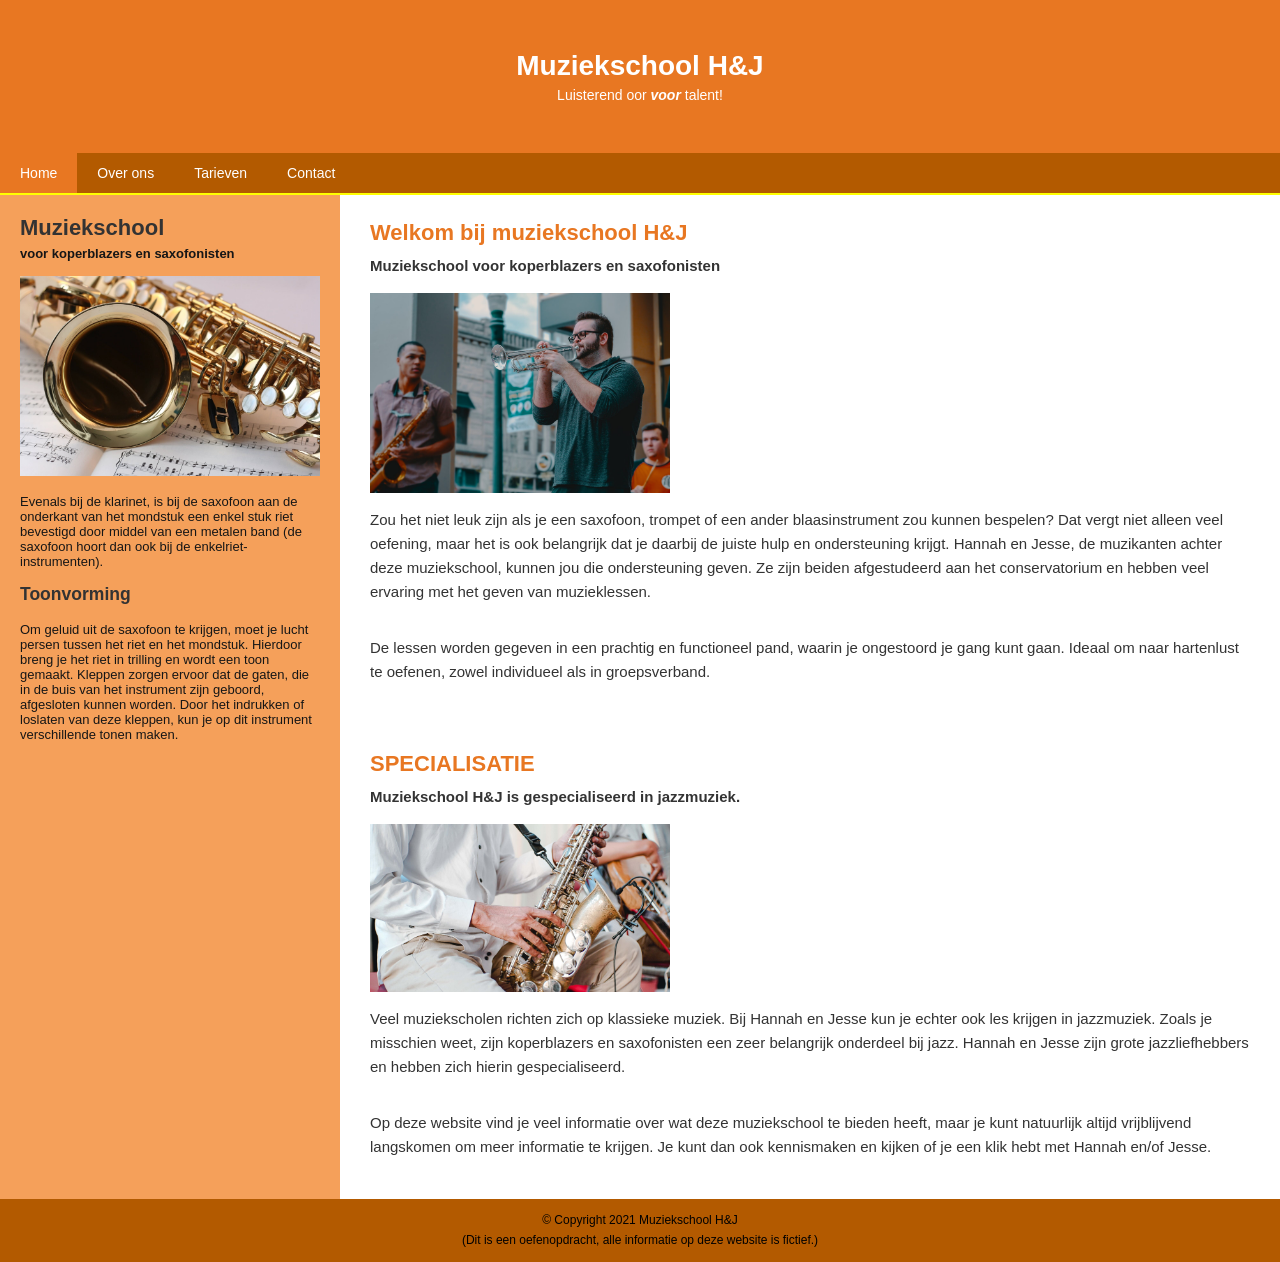
<file: examen/index.html>
<!DOCTYPE html>
<html lang="nl">
<head>
    <meta charset="UTF-8">
    <meta name="viewport" content="width=device-width, initial-scale=1.0">
    <title>H&J - Home</title>
    <link rel="stylesheet" href="stijl.css">
</head>
<body>

    <!-- HEADER -->
    <header>
        <h1>Muziekschool H&amp;J</h1>
        <p>Luisterend oor <em>voor</em> talent!</p>
    </header>

    <!-- NAVIGATIE -->
    <nav>
        <ul>
            <li><a href="index.html" class="actief">Home</a></li>
            <li><a href="overons.html">Over ons</a></li>
            <li><a href="tarieven.html">Tarieven</a></li>
            <li><a href="contact.html">Contact</a></li>
        </ul>
    </nav>

    <!-- INHOUD -->
    <div class="pagina-wrapper">

        <!-- ZIJBALK -->
        <aside class="zijbalk">
            <h2><strong>Muziekschool</strong></h2>
            <p><strong>voor koperblazers en saxofonisten</strong></p>
            <img src="afbeeldingen/saxofoon.jpeg" alt="Saxofoon">
            <p>
                Evenals bij de klarinet, is bij de saxofoon aan de onderkant van het mondstuk
                een enkel stuk riet bevestigd door middel van een metalen band (de saxofoon
                hoort dan ook bij de enkelriet-instrumenten).
            </p>
            <h3>Toonvorming</h3>
            <br>
            <p>
                Om geluid uit de saxofoon te krijgen, moet je lucht persen tussen het riet en
                het mondstuk. Hierdoor breng je het riet in trilling en wordt een toon gemaakt.
                Kleppen zorgen ervoor dat de gaten, die in de buis van het instrument zijn
                geboord, afgesloten kunnen worden. Door het indrukken of loslaten van deze
                kleppen, kun je op dit instrument verschillende tonen maken.
            </p>
        </aside>

        <!-- HOOFDINHOUD -->
        <main class="inhoud">
            <h2>Welkom bij muziekschool H&amp;J</h2>
            <p><strong>Muziekschool voor koperblazers en saxofonisten</strong></p>

            <img src="afbeeldingen/trompet.jpeg" alt="Muzikant speelt trompet">

            <p>
                Zou het niet leuk zijn als je een saxofoon, trompet of een ander blaasinstrument
                zou kunnen bespelen? Dat vergt niet alleen veel oefening, maar het is ook
                belangrijk dat je daarbij de juiste hulp en ondersteuning krijgt. Hannah en Jesse,
                de muzikanten achter deze muziekschool, kunnen jou die ondersteuning geven. Ze zijn
                beiden afgestudeerd aan het conservatorium en hebben veel ervaring met het geven van
                muzieklessen.
            </p>
            <br>

            <p>
                De lessen worden gegeven in een prachtig en functioneel pand, waarin je ongestoord
                je gang kunt gaan. Ideaal om naar hartenlust te oefenen, zowel individueel als in
                groepsverband.
            </p>
            <br>    
            <!-- Sectie: Specialisatie -->
            <div class="sectie">
                <h2><strong>SPECIALISATIE</strong></h3>
                <p><strong>Muziekschool H&amp;J is gespecialiseerd in jazzmuziek.</strong></p>

                <img src="afbeeldingen/saxofoon2.jpeg" alt="Jazzmuzikant speelt saxofoon">

                <p>
                    Veel muziekscholen richten zich op klassieke muziek. Bij Hannah en Jesse kun je
                    echter ook les krijgen in jazzmuziek. Zoals je misschien weet, zijn koperblazers
                    en saxofonisten een zeer belangrijk onderdeel bij jazz. Hannah en Jesse zijn
                    grote jazzliefhebbers en hebben zich hierin gespecialiseerd.
                </p>
                <br>

                <p>
                    Op deze website vind je veel informatie over wat deze muziekschool te bieden
                    heeft, maar je kunt natuurlijk altijd vrijblijvend langskomen om meer informatie
                    te krijgen. Je kunt dan ook kennismaken en kijken of je een klik hebt met
                    Hannah en/of Jesse.
                </p>
            </div>
        </main>

    </div>

    <!-- FOOTER -->
    <footer>
        <p>&copy; Copyright 2021 Muziekschool H&amp;J</p>
        <p>(Dit is een oefenopdracht, alle informatie op deze website is fictief.)</p>
    </footer>

</body>
</html>
</file>
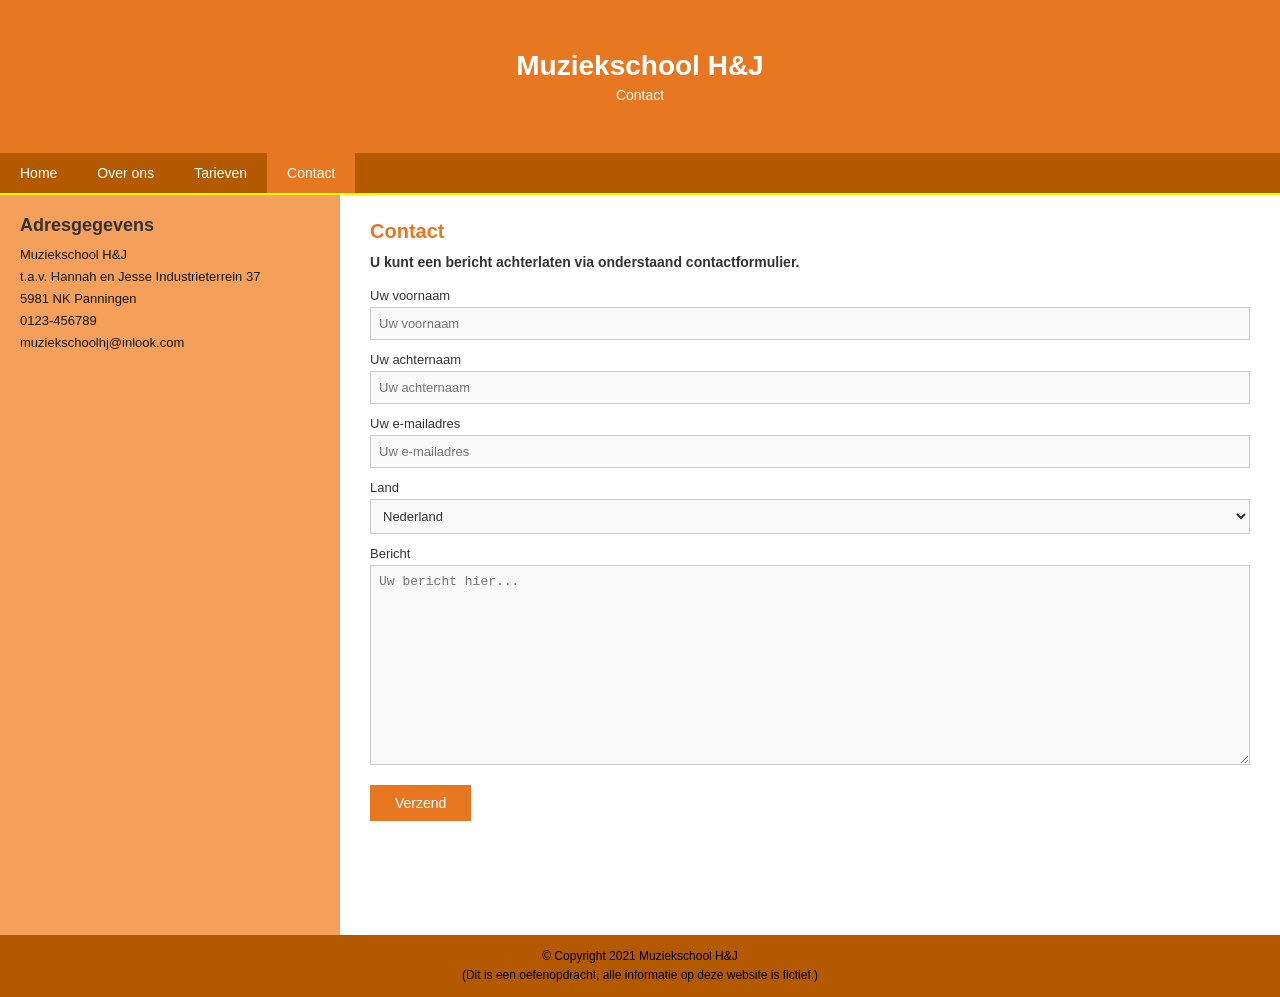
<file: examen/contact.html>
<!DOCTYPE html>
<html lang="nl">
<head>
    <meta charset="UTF-8">
    <meta name="viewport" content="width=device-width, initial-scale=1.0">
    <title>H&J - Contact</title>
    <link rel="stylesheet" href="stijl.css">
</head>
<body>

    <!-- HEADER -->
    <header>
        <h1>Muziekschool H&amp;J</h1>
        <p>Contact</p>
    </header>

    <!-- NAVIGATIE -->
    <nav>
        <ul>
            <li><a href="index.html">Home</a></li>
            <li><a href="overons.html">Over ons</a></li>
            <li><a href="tarieven.html">Tarieven</a></li>
            <li><a href="contact.html" class="actief">Contact</a></li>
        </ul>
    </nav>

    <!-- INHOUD -->
    <div class="pagina-wrapper">

        <!-- ZIJBALK -->
        <aside class="zijbalk">
            <div class="adres-blok">
                <h2>Adresgegevens</h2>
                <p>
                    Muziekschool H&amp;J<br>
                    t.a.v. Hannah en Jesse Industrieterrein 37<br>
                    5981 NK Panningen<br>
                    0123-456789<br>
                    muziekschoolhj@inlook.com
                </p>
            </div>
            <iframe src="https://www.google.com/maps/embed?pb=!1m18!1m12!1m3!1d2492.7497959125694!2d5.975621575259308!3d51.33412172334887!2m3!1f0!2f0!3f0!3m2!1i1024!2i768!4f13.1!3m3!1m2!1s0x47c7485bd60bbd61%3A0x73a8c69eb69bad56!2sNHA%20Opleidingen!5e0!3m2!1snl!2sbe!4v1777737310796!5m2!1snl!2sbe" 
                width="100%" 
                height="300" 
                style="border:0; display: block;" 
                allowfullscreen="" 
                loading="lazy">>
            </iframe>
        </aside>

        <!-- HOOFDINHOUD -->
        <main class="inhoud contact-formulier">
            <h2>Contact</h2>
            <p><strong>U kunt een bericht achterlaten via onderstaand contactformulier.</strong></p>

            <!-- Formulier -->
            <div class="formulier-groep">
                <label for="voornaam">Uw voornaam</label>
                <input type="text" id="voornaam" name="voornaam" placeholder="Uw voornaam">
            </div>

            <div class="formulier-groep">
                <label for="achternaam">Uw achternaam</label>
                <input type="text" id="achternaam" name="achternaam" placeholder="Uw achternaam">
            </div>

            <div class="formulier-groep">
                <label for="email">Uw e-mailadres</label>
                <input type="email" id="email" name="email" placeholder="Uw e-mailadres">
            </div>

            <div class="formulier-groep">
                <label for="land">Land</label>
                <select id="land" name="land">
                    <option value="nederland">Nederland</option>
                    <option value="belgie">België</option>
                    <option value="duitsland">Duitsland</option>
                </select>
            </div>

            <div class="formulier-groep">
                <label for="bericht">Bericht</label>
                <textarea id="bericht" name="bericht" placeholder="Uw bericht hier..."></textarea>
            </div>

            <button class="knop-verzend" type="button">Verzend</button>
        </main>

    </div>

    <!-- FOOTER -->
    <footer>
        <p>&copy; Copyright 2021 Muziekschool H&amp;J</p>
        <p>(Dit is een oefenopdracht, alle informatie op deze website is fictief.)</p>
    </footer>

</body>
</html>
</file>
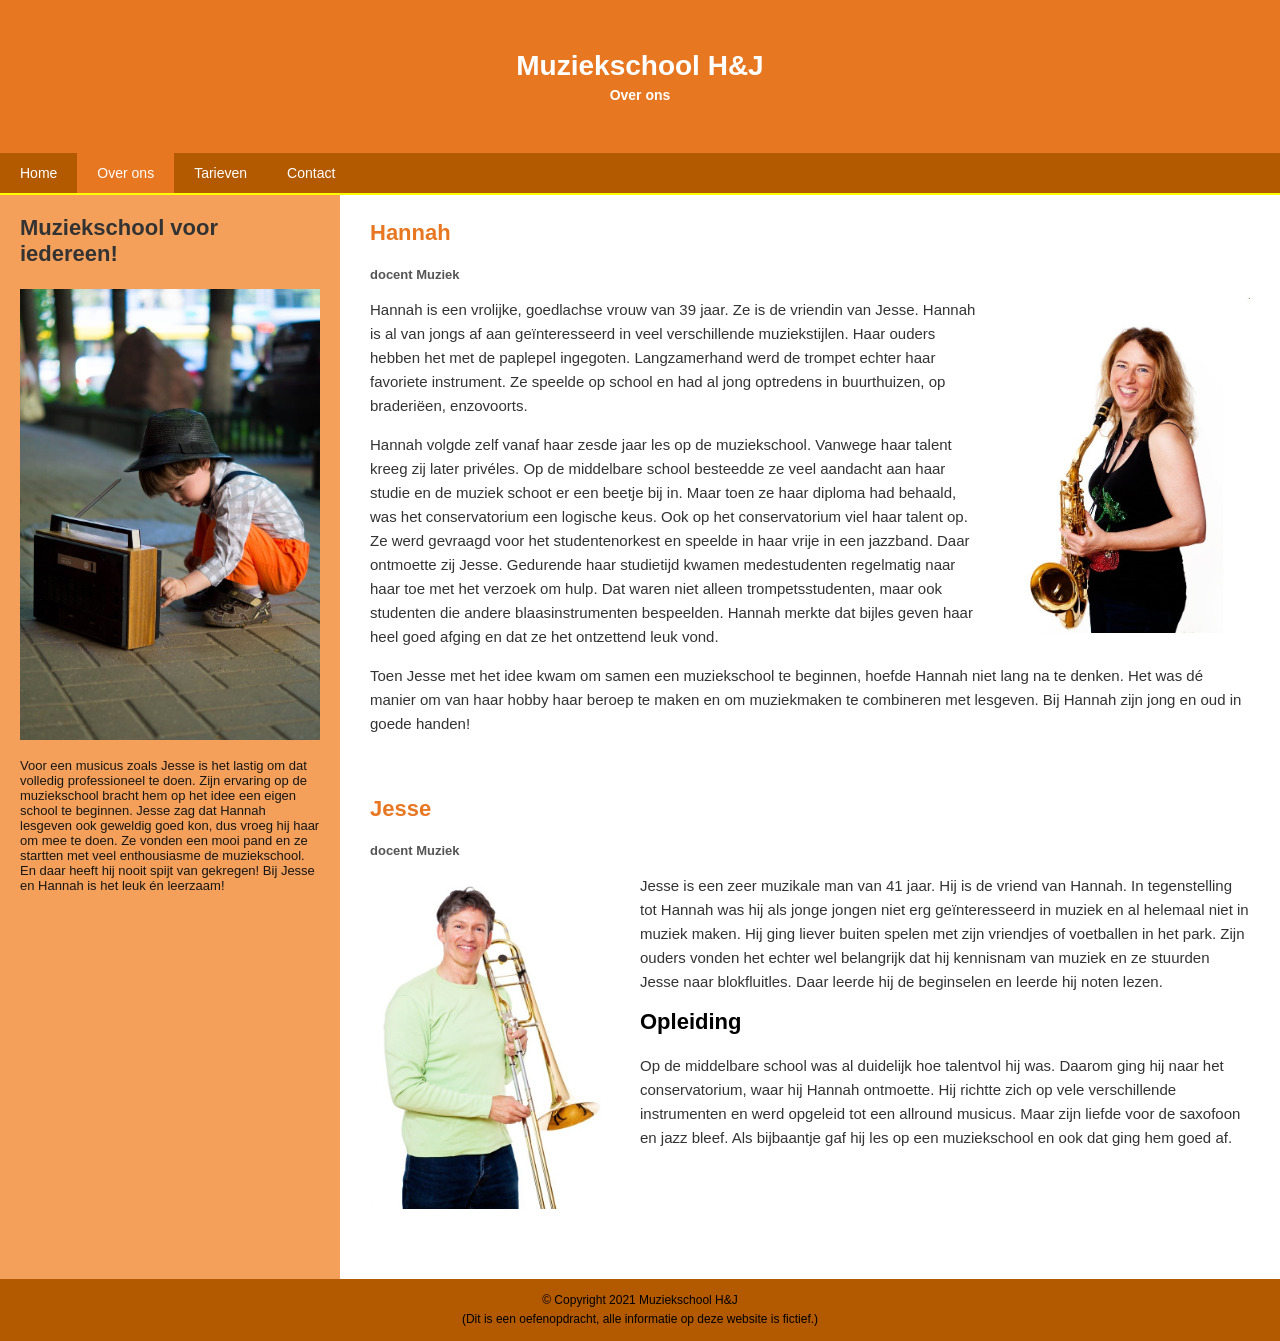
<file: examen/Overons.html>
<!DOCTYPE html>
<html lang="nl">
<head>
    <meta charset="UTF-8">
    <meta name="viewport" content="width=device-width, initial-scale=1.0">
    <title>H&J - Over ons</title>
    <link rel="stylesheet" href="stijl.css">
</head>
<body>

    <!-- HEADER -->
    <header>
        <h1>Muziekschool H&amp;J</h1>
        <p><strong>Over ons</strong></p>
    </header>

    <!-- NAVIGATIE -->
    <nav>
        <ul>
            <li><a href="index.html">Home</a></li>
            <li><a href="overons.html" class="actief">Over ons</a></li>
            <li><a href="tarieven.html">Tarieven</a></li>
            <li><a href="contact.html">Contact</a></li>
        </ul>
    </nav>

    <!-- INHOUD -->
    <div class="pagina-wrapper">

        <!-- ZIJBALK -->
        <aside class="zijbalk">
            <h2>Muziekschool voor iedereen!</h2>
            <br>
            <img src="afbeeldingen/kind.jpeg" alt="Kind speelt muziek">
            <p>
                Voor een musicus zoals Jesse is het lastig om dat volledig professioneel te doen.
                Zijn ervaring op de muziekschool bracht hem op het idee een eigen school te beginnen.
                Jesse zag dat Hannah lesgeven ook geweldig goed kon, dus vroeg hij haar om mee te doen.
                Ze vonden een mooi pand en ze startten met veel enthousiasme de muziekschool.
                En daar heeft hij nooit spijt van gekregen! Bij Jesse en Hannah is het leuk én leerzaam!
            </p>
        </aside>

        <!-- HOOFDINHOUD -->
        <main class="inhoud">

            <!-- Hannah -->
            <div class="persoon">
                <h2><strong>Hannah</strong></h2>
                <br>
                <p class="functie"><strong>docent Muziek</strong></p>

                <div class="persoon-layout">
                    <div class="tekst">
                        <img src="afbeeldingen/hannah.jpeg" alt="Hannah met saxofoon" style="float: right; margin-left: 20px;">
                        <p>
                            Hannah is een vrolijke, goedlachse vrouw van 39 jaar. Ze is de vriendin van Jesse.
                            Hannah is al van jongs af aan geïnteresseerd in veel verschillende muziekstijlen.
                            Haar ouders hebben het met de paplepel ingegoten. Langzamerhand werd de trompet
                            echter haar favoriete instrument. Ze speelde op school en had al jong optredens
                            in buurthuizen, op braderiëen, enzovoorts.
                        </p>
                        <p>
                            Hannah volgde zelf vanaf haar zesde jaar les op de muziekschool. Vanwege haar
                            talent kreeg zij later privéles. Op de middelbare school besteedde ze veel
                            aandacht aan haar studie en de muziek schoot er een beetje bij in. Maar toen ze
                            haar diploma had behaald, was het conservatorium een logische keus. Ook op het
                            conservatorium viel haar talent op. Ze werd gevraagd voor het studentenorkest en
                            speelde in haar vrije in een jazzband. Daar ontmoette zij Jesse. Gedurende haar
                            studietijd kwamen medestudenten regelmatig naar haar toe met het verzoek om hulp.
                            Dat waren niet alleen trompetsstudenten, maar ook studenten die andere
                            blaasinstrumenten bespeelden. Hannah merkte dat bijles geven haar heel goed
                            afging en dat ze het ontzettend leuk vond.
                        </p>
                        <p>
                            Toen Jesse met het idee kwam om samen een muziekschool te beginnen, hoefde Hannah
                            niet lang na te denken. Het was dé manier om van haar hobby haar beroep te maken
                            en om muziekmaken te combineren met lesgeven. Bij Hannah zijn jong en oud in
                            goede handen!
                        </p>
                    </div>
                </div>
            </div>

            <!-- Jesse -->
            <div class="persoon sectie">
                <h2><strong>Jesse</strong></h2>
                <br>
                <p class="functie"><strong>docent Muziek</strong></p>

                <div class="persoon-layout">
                    <img src="afbeeldingen/jesse.jpeg" alt="Jesse met trombone">
                    <div class="tekst">
                        <p>
                            Jesse is een zeer muzikale man van 41 jaar. Hij is de vriend van Hannah.
                            In tegenstelling tot Hannah was hij als jonge jongen niet erg geïnteresseerd
                            in muziek en al helemaal niet in muziek maken. Hij ging liever buiten spelen
                            met zijn vriendjes of voetballen in het park. Zijn ouders vonden het echter
                            wel belangrijk dat hij kennisnam van muziek en ze stuurden Jesse naar
                            blokfluitles. Daar leerde hij de beginselen en leerde hij noten lezen.
                        </p>
                        <h2 style="color: black;"><strong>Opleiding</strong></h2>
                        <br>
                        <p>
                            Op de middelbare school was al duidelijk hoe talentvol hij was. Daarom ging
                            hij naar het conservatorium, waar hij Hannah ontmoette. Hij richtte zich op
                            vele verschillende instrumenten en werd opgeleid tot een allround musicus.
                            Maar zijn liefde voor de saxofoon en jazz bleef. Als bijbaantje gaf hij les
                            op een muziekschool en ook dat ging hem goed af.
                        </p>
                    </div>
                </div>
            </div>

        </main>

    </div>

    <!-- FOOTER -->
    <footer>
        <p>&copy; Copyright 2021 Muziekschool H&amp;J</p>
        <p>(Dit is een oefenopdracht, alle informatie op deze website is fictief.)</p>
    </footer>

</body>
</html>
</file>
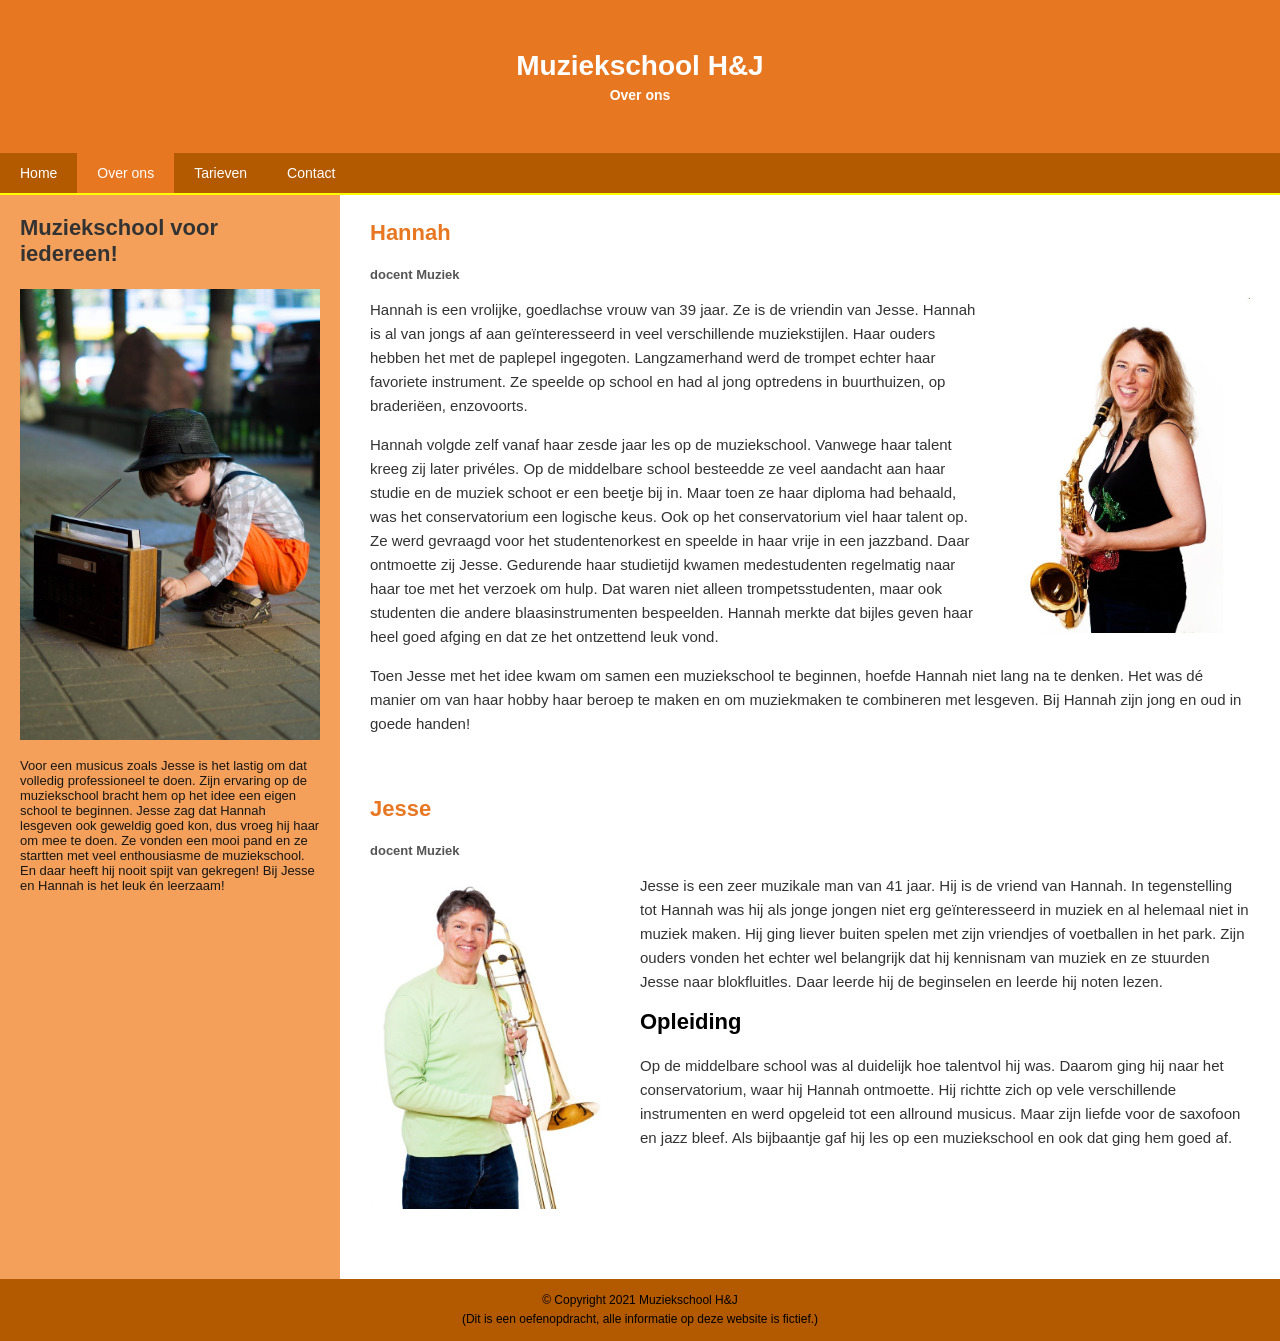
<file: examen/overons.html>
<!DOCTYPE html>
<html lang="nl">
<head>
    <meta charset="UTF-8">
    <meta name="viewport" content="width=device-width, initial-scale=1.0">
    <title>H&J - Over ons</title>
    <link rel="stylesheet" href="stijl.css">
</head>
<body>

    <!-- HEADER -->
    <header>
        <h1>Muziekschool H&amp;J</h1>
        <p><strong>Over ons</strong></p>
    </header>

    <!-- NAVIGATIE -->
    <nav>
        <ul>
            <li><a href="index.html">Home</a></li>
            <li><a href="overons.html" class="actief">Over ons</a></li>
            <li><a href="tarieven.html">Tarieven</a></li>
            <li><a href="contact.html">Contact</a></li>
        </ul>
    </nav>

    <!-- INHOUD -->
    <div class="pagina-wrapper">

        <!-- ZIJBALK -->
        <aside class="zijbalk">
            <h2>Muziekschool voor iedereen!</h2>
            <br>
            <img src="afbeeldingen/kind.jpeg" alt="Kind speelt muziek">
            <p>
                Voor een musicus zoals Jesse is het lastig om dat volledig professioneel te doen.
                Zijn ervaring op de muziekschool bracht hem op het idee een eigen school te beginnen.
                Jesse zag dat Hannah lesgeven ook geweldig goed kon, dus vroeg hij haar om mee te doen.
                Ze vonden een mooi pand en ze startten met veel enthousiasme de muziekschool.
                En daar heeft hij nooit spijt van gekregen! Bij Jesse en Hannah is het leuk én leerzaam!
            </p>
        </aside>

        <!-- HOOFDINHOUD -->
        <main class="inhoud">

            <!-- Hannah -->
            <div class="persoon">
                <h2><strong>Hannah</strong></h2>
                <br>
                <p class="functie"><strong>docent Muziek</strong></p>

                <div class="persoon-layout">
                    <div class="tekst">
                        <img src="afbeeldingen/hannah.jpeg" alt="Hannah met saxofoon" style="float: right; margin-left: 20px;">
                        <p>
                            Hannah is een vrolijke, goedlachse vrouw van 39 jaar. Ze is de vriendin van Jesse.
                            Hannah is al van jongs af aan geïnteresseerd in veel verschillende muziekstijlen.
                            Haar ouders hebben het met de paplepel ingegoten. Langzamerhand werd de trompet
                            echter haar favoriete instrument. Ze speelde op school en had al jong optredens
                            in buurthuizen, op braderiëen, enzovoorts.
                        </p>
                        <p>
                            Hannah volgde zelf vanaf haar zesde jaar les op de muziekschool. Vanwege haar
                            talent kreeg zij later privéles. Op de middelbare school besteedde ze veel
                            aandacht aan haar studie en de muziek schoot er een beetje bij in. Maar toen ze
                            haar diploma had behaald, was het conservatorium een logische keus. Ook op het
                            conservatorium viel haar talent op. Ze werd gevraagd voor het studentenorkest en
                            speelde in haar vrije in een jazzband. Daar ontmoette zij Jesse. Gedurende haar
                            studietijd kwamen medestudenten regelmatig naar haar toe met het verzoek om hulp.
                            Dat waren niet alleen trompetsstudenten, maar ook studenten die andere
                            blaasinstrumenten bespeelden. Hannah merkte dat bijles geven haar heel goed
                            afging en dat ze het ontzettend leuk vond.
                        </p>
                        <p>
                            Toen Jesse met het idee kwam om samen een muziekschool te beginnen, hoefde Hannah
                            niet lang na te denken. Het was dé manier om van haar hobby haar beroep te maken
                            en om muziekmaken te combineren met lesgeven. Bij Hannah zijn jong en oud in
                            goede handen!
                        </p>
                    </div>
                </div>
            </div>

            <!-- Jesse -->
            <div class="persoon sectie">
                <h2><strong>Jesse</strong></h2>
                <br>
                <p class="functie"><strong>docent Muziek</strong></p>

                <div class="persoon-layout">
                    <img src="afbeeldingen/jesse.jpeg" alt="Jesse met trombone">
                    <div class="tekst">
                        <p>
                            Jesse is een zeer muzikale man van 41 jaar. Hij is de vriend van Hannah.
                            In tegenstelling tot Hannah was hij als jonge jongen niet erg geïnteresseerd
                            in muziek en al helemaal niet in muziek maken. Hij ging liever buiten spelen
                            met zijn vriendjes of voetballen in het park. Zijn ouders vonden het echter
                            wel belangrijk dat hij kennisnam van muziek en ze stuurden Jesse naar
                            blokfluitles. Daar leerde hij de beginselen en leerde hij noten lezen.
                        </p>
                        <h2 style="color: black;"><strong>Opleiding</strong></h2>
                        <br>
                        <p>
                            Op de middelbare school was al duidelijk hoe talentvol hij was. Daarom ging
                            hij naar het conservatorium, waar hij Hannah ontmoette. Hij richtte zich op
                            vele verschillende instrumenten en werd opgeleid tot een allround musicus.
                            Maar zijn liefde voor de saxofoon en jazz bleef. Als bijbaantje gaf hij les
                            op een muziekschool en ook dat ging hem goed af.
                        </p>
                    </div>
                </div>
            </div>

        </main>

    </div>

    <!-- FOOTER -->
    <footer>
        <p>&copy; Copyright 2021 Muziekschool H&amp;J</p>
        <p>(Dit is een oefenopdracht, alle informatie op deze website is fictief.)</p>
    </footer>

</body>
</html>
</file>
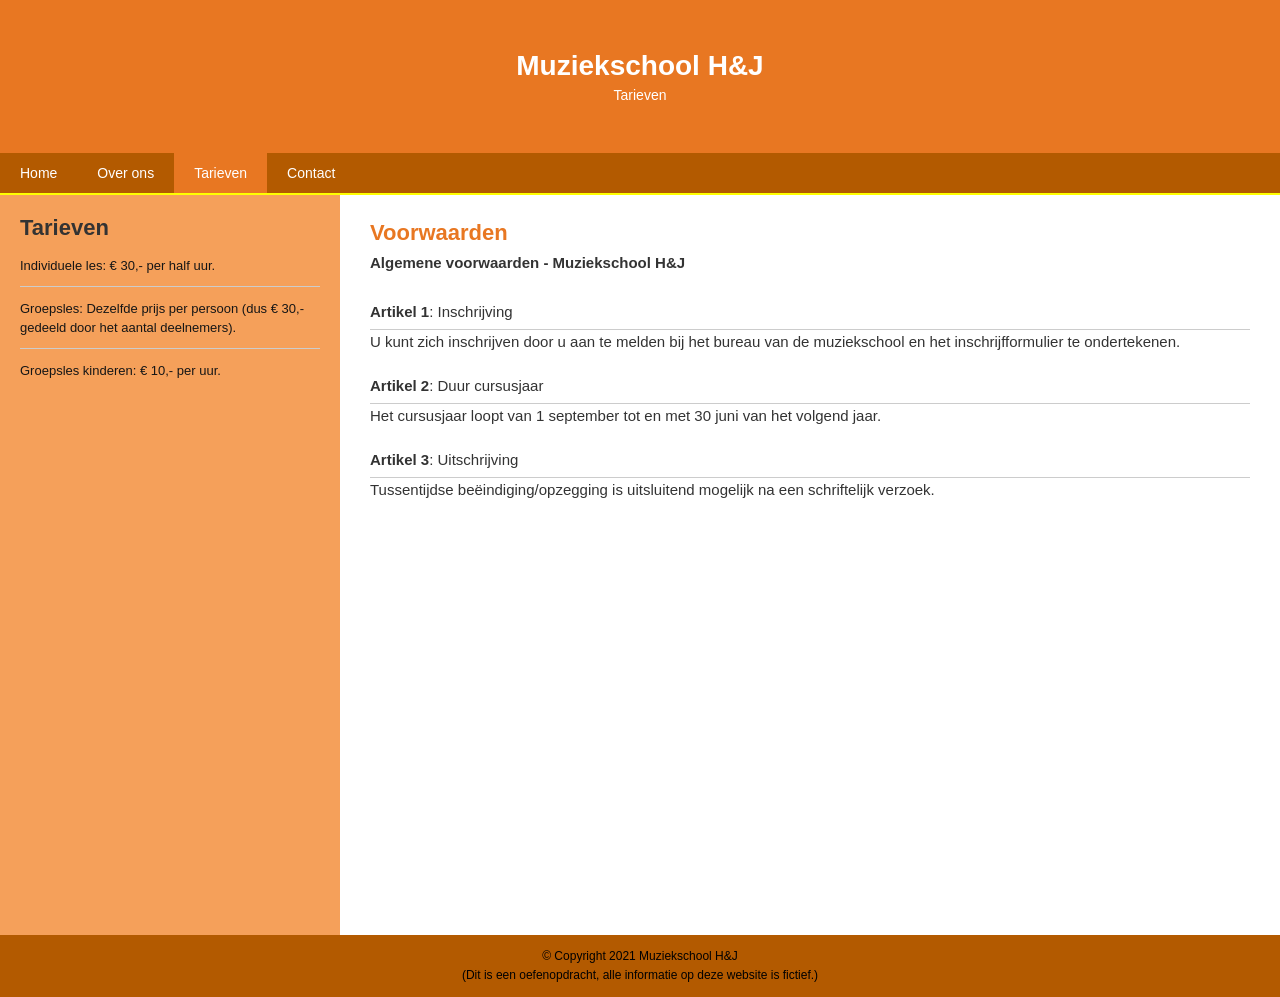
<file: examen/tarieven.html>
<!DOCTYPE html>
<html lang="nl">
<head>
    <meta charset="UTF-8">
    <meta name="viewport" content="width=device-width, initial-scale=1.0">
    <title>H&J - Tarieven</title>
    <link rel="stylesheet" href="stijl.css">
</head>
<body>

    <!-- HEADER -->
    <header>
        <h1>Muziekschool H&amp;J</h1>
        <p>Tarieven</p>
    </header>

    <!-- NAVIGATIE -->
    <nav>
        <ul>
            <li><a href="index.html">Home</a></li>
            <li><a href="overons.html">Over ons</a></li>
            <li><a href="tarieven.html" class="actief">Tarieven</a></li>
            <li><a href="contact.html">Contact</a></li>
        </ul>
    </nav>

    <!-- INHOUD -->
    <div class="pagina-wrapper">

        <!-- ZIJBALK -->
        <aside class="zijbalk tarieven-zijbalk">
            <h2>Tarieven</h2>
            <p style="border-bottom: 1px solid #ccc; padding-bottom: 10px;">Individuele les: &euro; 30,- per half uur.</p>
            <p style="border-bottom: 1px solid #ccc; padding-bottom: 10px;">Groepsles: Dezelfde prijs per persoon (dus &euro; 30,- gedeeld door het aantal deelnemers).</p>
            <p>Groepsles kinderen: &euro; 10,- per uur.</p>
        </aside>

        <!-- HOOFDINHOUD -->
        <main class="inhoud voorwaarden">
            <h2>Voorwaarden</h2>
            <p class="subtitel">Algemene voorwaarden - Muziekschool H&amp;J</p>

            <div class="artikel">
                <p style="border-bottom: 1px solid #ccc; padding-bottom: 5px;"><strong>Artikel 1</strong>: Inschrijving</p>
                <p>U kunt zich inschrijven door u aan te melden bij het bureau van de muziekschool en het inschrijfformulier te ondertekenen.</p>
            </div>

            <div class="artikel">
                <p style="border-bottom: 1px solid #ccc; padding-bottom: 5px;"><strong>Artikel 2</strong>: Duur cursusjaar</p>
                <p>
                    Het cursusjaar loopt van 1 september tot en met 30 juni van het volgend jaar.
                </p>
            </div>

            <div class="artikel">
                <p style="border-bottom: 1px solid #ccc; padding-bottom: 5px;"><strong>Artikel 3</strong>: Uitschrijving</p>
                <p>
                    Tussentijdse beëindiging/opzegging is uitsluitend mogelijk na een schriftelijk verzoek.
                </p>
            </div>

        </main>

    </div>

    <!-- FOOTER -->
    <footer>
        <p>&copy; Copyright 2021 Muziekschool H&amp;J</p>
        <p>(Dit is een oefenopdracht, alle informatie op deze website is fictief.)</p>
    </footer>

</body>
</html>
</file>
<file: examen/stijl.css>
/* Muziekschool H&J - Stijl */

/* Algemene instellingen */
* {
    margin: 0;
    padding: 0;
    box-sizing: border-box;
}

body {
    font-family: Arial, sans-serif;
    font-size: 15px;
    color: #333;
    background-color: #f0f0f0;
}

/* HEADER */
header {
    background-color: #e87722;
    color: white;
    text-align: center;
    padding: 50px;
}

header h1 {
    font-size: 28px;
    font-weight: bold;
}

header p {
    font-size: 14px;
    margin-top: 5px;
}

header p em {
    font-style: italic;
    font-weight: bold;
}

/* NAVIGATIE */
nav {
    background-color: #b35a00;
    padding: 0;
    border-bottom: 2px solid yellow;
}

nav ul {
    list-style: none;
    display: flex;
    flex-direction: row;
}

nav ul li a {
    display: block;
    color: white;
    text-decoration: none;
    padding: 12px 20px;
    font-size: 14px;
}

nav ul li a:hover,
nav ul li a.actief {
    background-color: #e87722;
}

/* PAGINAOPMAAK (2 kolommen) */
.pagina-wrapper {
    display: flex;
    flex-direction: row;
    min-height: calc(100vh - 160px);
}

/* Linkerzijbalk */
.zijbalk {
    width: 340px;
    min-width: 340px;
    background-color: #f5a05a;
    padding: 20px;
}

.zijbalk h2 {
    font-size: 22px;
    color: #333;
    margin-bottom: 5px;
}

.zijbalk p {
    font-size: 13px;
    color: #161616;
    margin-bottom: 15px;
}

.zijbalk img {
    width: 100%;
    margin-bottom: 15px;
}

/* Hoofdinhoud */
.inhoud {
    flex: 1;
    padding: 25px 30px;
    background-color: white;
}

.inhoud h2 {
    font-size: 22px;
    color: #e87722;
    margin-bottom: 8px;
}

.inhoud h3 {
    font-size: 16px;
    color: #e87722;
    margin-top: 20px;
    margin-bottom: 5px;
}

.inhoud p {
    margin-bottom: 15px;
    line-height: 1.6;
}

.inhoud strong {
    font-weight: bold;
}

.inhoud img {
    max-width: 300px;
    display: block;
    margin-bottom: 15px;
}

/* Scheidingslijn boven secties */
.sectie {
    padding-top: 15px;
    margin-top: 20px;
}

/* OVER ONS */
.persoon {
    margin-bottom: 30px;
}

.persoon h2 {
    font-size: 22px;
    color: #e87722;
    margin-bottom: 2px;
}

.persoon .functie {
    font-style: normal;
    font-size: 13px;
    color: #555;
    margin-bottom: 12px;
}

.persoon-layout {
    display: flex;
    flex-direction: row;
    gap: 20px;
}

.persoon-layout img {
    max-width: 250px;
    height: auto;
    align-self: flex-start;
}

.persoon-layout .tekst {
    flex: 1;
}

.persoon-layout .tekst h3 {
    font-size: 15px;
    color: #333;
    margin-top: 15px;
    margin-bottom: 5px;
}

/*TARIEVEN pagina*/
.tarieven-zijbalk {
    background-color: #f5a05a;
    padding: 20px;
}

.tarieven-zijbalk h2 {
    font-size: 22px;
    color: #333;
    margin-bottom: 15px;
}

.tarieven-zijbalk p {
    font-size: 13px;
    margin-bottom: 12px;
    line-height: 1.5;
}

.voorwaarden h2 {
    font-size: 22px;
    color: #e87722;
    margin-bottom: 5px;
}

.voorwaarden .subtitel {
    font-weight: bold;
    margin-bottom: 15px;
}

.artikel {
    padding: 10px 0;
}

.artikel h3 {
    font-size: 14px;
    color: #333;
    text-transform: none;
    margin-bottom: 5px;
}

.artikel p {
    margin-bottom: 0;
}

/* CONTACT pagina*/
.adres-blok {
    margin-bottom: 20px;
}

.adres-blok h2 {
    font-size: 18px;
    color: #333;
    margin-bottom: 8px;
}

.adres-blok p {
    font-size: 13px;
    line-height: 1.7;
}

.contact-formulier h2 {
    font-size: 20px;
    color: #e87722;
    margin-bottom: 8px;
}

.contact-formulier p {
    font-size: 14px;
    margin-bottom: 15px;
}

.formulier-groep {
    margin-bottom: 12px;
}

.formulier-groep label {
    display: block;
    font-size: 13px;
    margin-bottom: 4px;
    color: #333;
}

.formulier-groep input,
.formulier-groep select,
.formulier-groep textarea {
    width: 100%;
    padding: 8px;
    border: 1px solid #ccc;
    background-color: #f9f9f9;
    font-size: 13px;
    color: #333;
}

.formulier-groep textarea {
    height: 200px;
    resize: vertical;
}

.knop-verzend {
    background-color: #e87722;
    color: white;
    border: none;
    padding: 10px 25px;
    font-size: 14px;
    cursor: pointer;
    margin-top: 5px;
}

.knop-verzend:hover {
    background-color: #b35a00;
}

/* FOOTER */
footer {
    background-color: #b35a00;
    color: black;
    text-align: center;
    padding: 12px;
    font-size: 12px;
    line-height: 1.6;
}

/* MEDIAQUERY - MOBIEL
   (schermen smaller dan 600px) */
@media screen and (max-width: 600px) {

    header h1 {
        font-size: 20px;
    }

    /* Navigatie verticaal */
    nav ul {
        flex-direction: column;
    }

    /* Pagina onder elkaar */
    .pagina-wrapper {
        flex-direction: column;
    }

    .zijbalk {
        width: 100%;
        min-width: 0;
    }

    .inhoud {
        padding: 15px;
    }

    /* Over ons: foto naast tekst omzetten naar boven/onder */
    .persoon-layout {
        flex-direction: column;
    }

    .persoon-layout img {
        max-width: 100%;
    }

}
</file>
